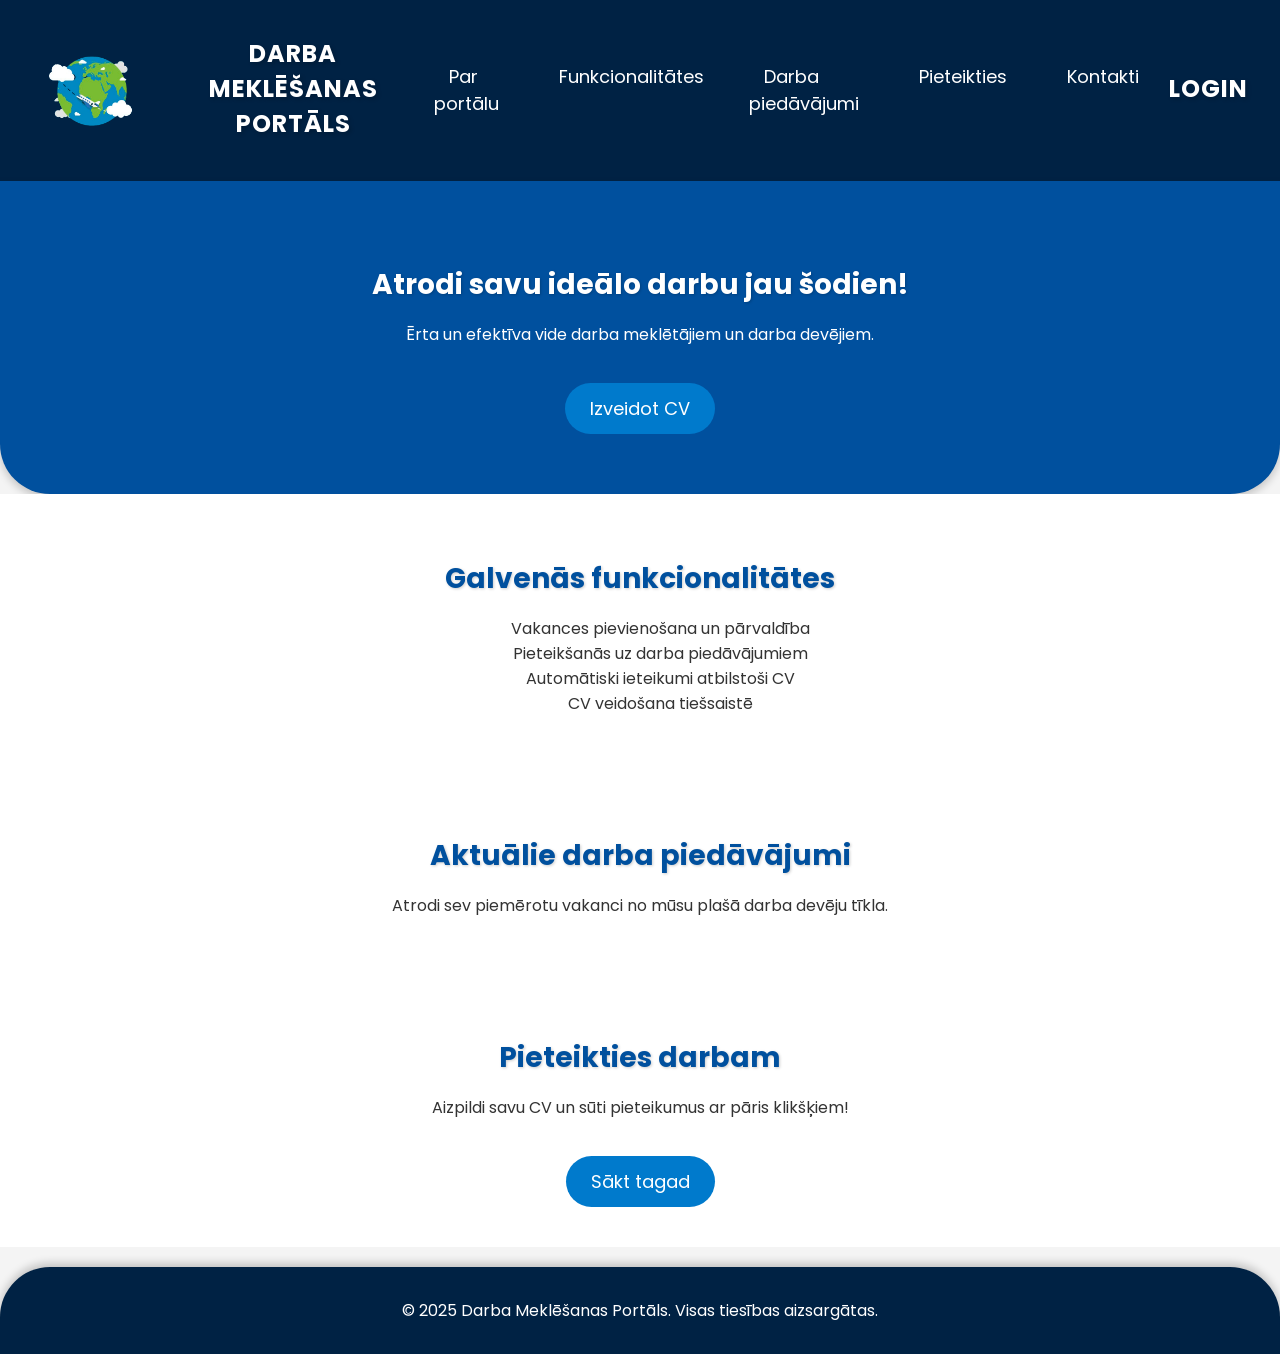
<file: index.html>
<!DOCTYPE html>
<html lang="lv">


<head>
    <meta charset="UTF-8">
    <meta name="viewport" content="width=device-width, initial-scale=1.0">

    <title>Darba Meklēšanas Portāls</title>

    <link rel="stylesheet" href="style.css">
    <link rel="shortcut icon" href="Bildes/Favicon.png" type="image/x-icon">

    <script src="BurbuluAnimacija.js"></script>

</head>


<body>


    <header>
        <div class="konteiners">
            <div class="header-left">
                <img src="Bildes/Favicon.png" alt="Logo" class="header-logo">
                <h1>Darba Meklēšanas Portāls</h1>
            </div>
            <nav>
                <ul>
                    <li><a href="#Par">Par portālu</a></li>
                    <li><a href="#features">Funkcionalitātes</a></li>
                    <li><a href="#Darbi">Darba piedāvājumi</a></li>
                    <li><a href="#Pieteikties">Pieteikties</a></li>
                    <li><a href="#Kontakti">Kontakti</a></li>
                </ul>
            </nav>
            <div>
                <h1>LOGIN</h1>
            </div>
        </div>
    </header>
    
    

    <section id="sakums">
        <div class="konteiners">
            <h2>Atrodi savu ideālo darbu jau šodien!</h2>
            <p>Ērta un efektīva vide darba meklētājiem un darba devējiem.</p>
            <a href="#Pieteikties" class="btn">Izveidot CV</a>
        </div>
    </section>


    <div class="burbulu-background"></div>
    

    <section id="features">
        <div class="konteiners">
            <h2>Galvenās funkcionalitātes</h2>
            <ul>
                <li>Vakances pievienošana un pārvaldība</li>
                <li>Pieteikšanās uz darba piedāvājumiem</li>
                <li>Automātiski ieteikumi atbilstoši CV</li>
                <li>CV veidošana tiešsaistē</li>
            </ul>
        </div>
    </section>
    

    <section id="Darbi">
        <div class="konteiners">
            <h2>Aktuālie darba piedāvājumi</h2>
            <p>Atrodi sev piemērotu vakanci no mūsu plašā darba devēju tīkla.</p>
        </div>
    </section>
    

    <section id="Pieteikties">
        <div class="konteiners">
            <h2>Pieteikties darbam</h2>
            <p>Aizpildi savu CV un sūti pieteikumus ar pāris klikšķiem!</p>
            <a href="#" class="btn">Sākt tagad</a>
        </div>
    </section>
    

    <footer>
        <div class="konteiners">
            <p>&copy; 2025 Darba Meklēšanas Portāls. Visas tiesības aizsargātas.</p>
        </div>
    </footer>


</body>
</html>
</file>
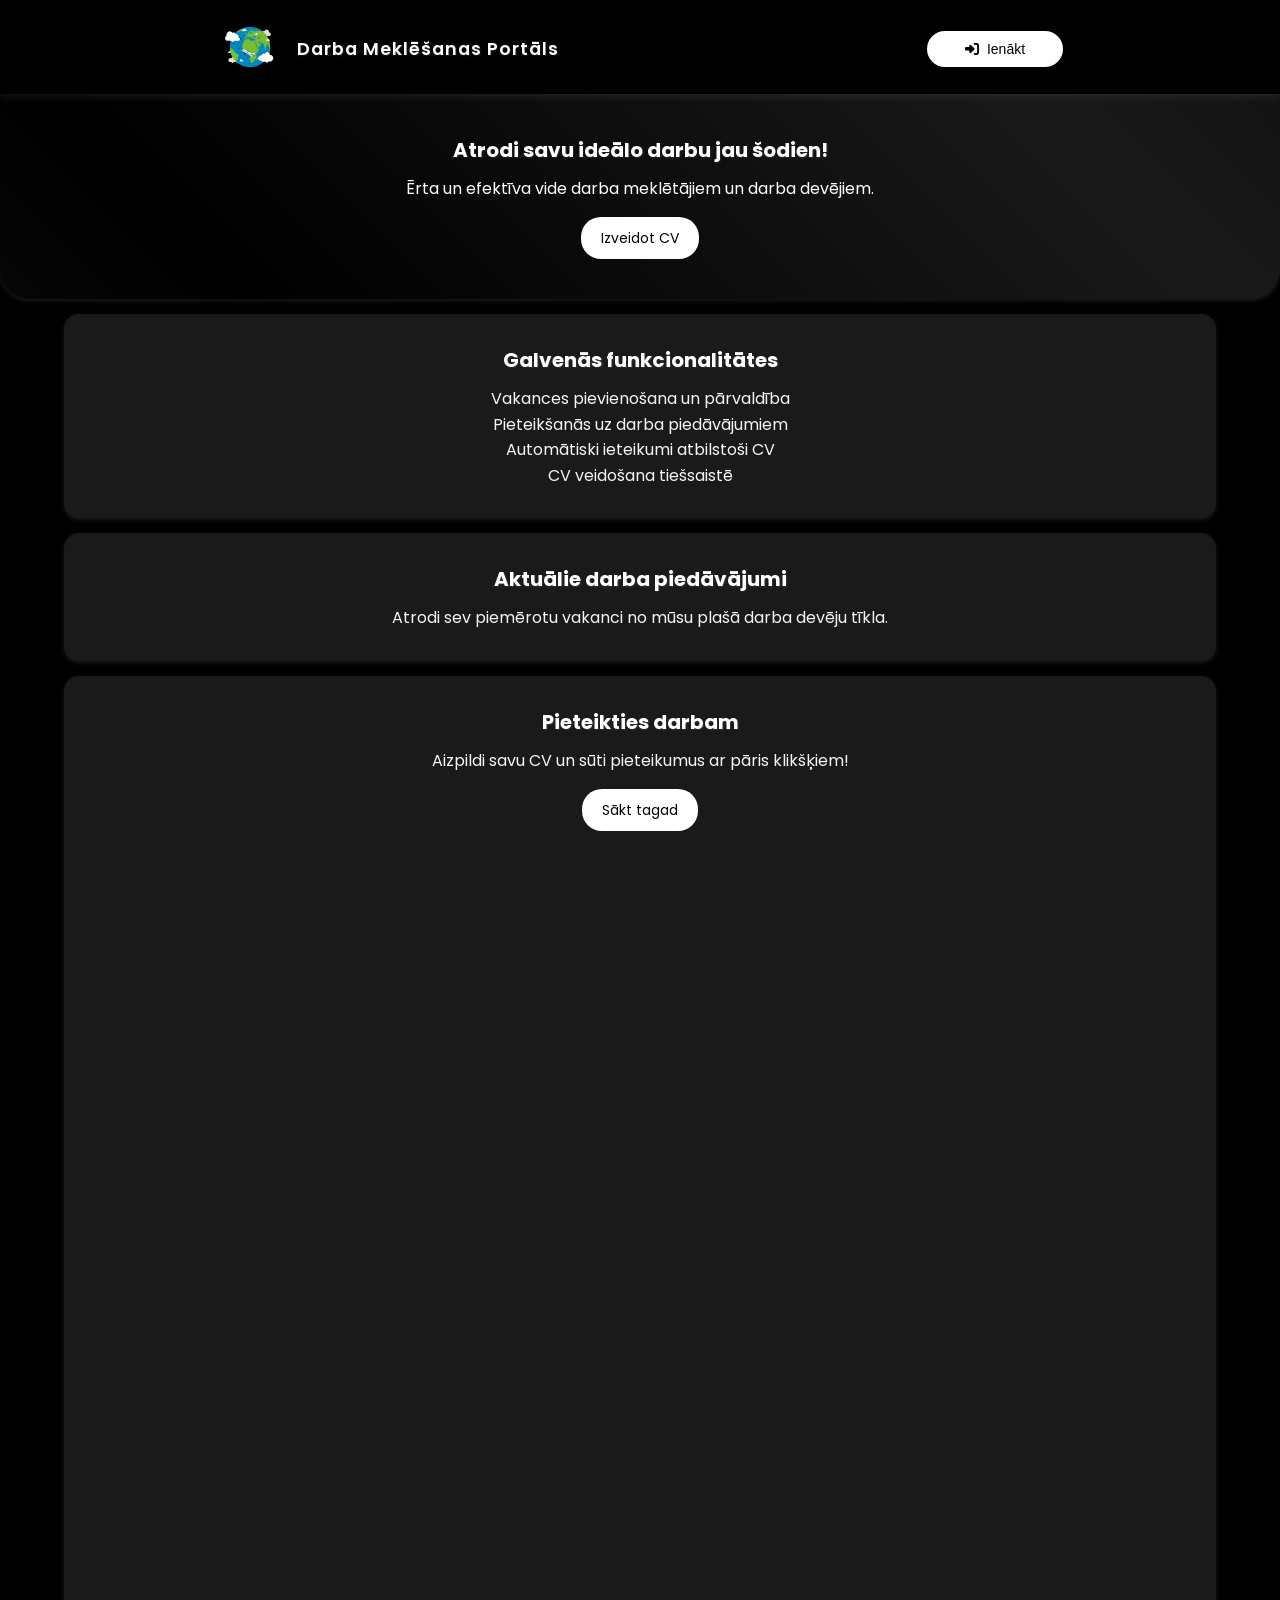
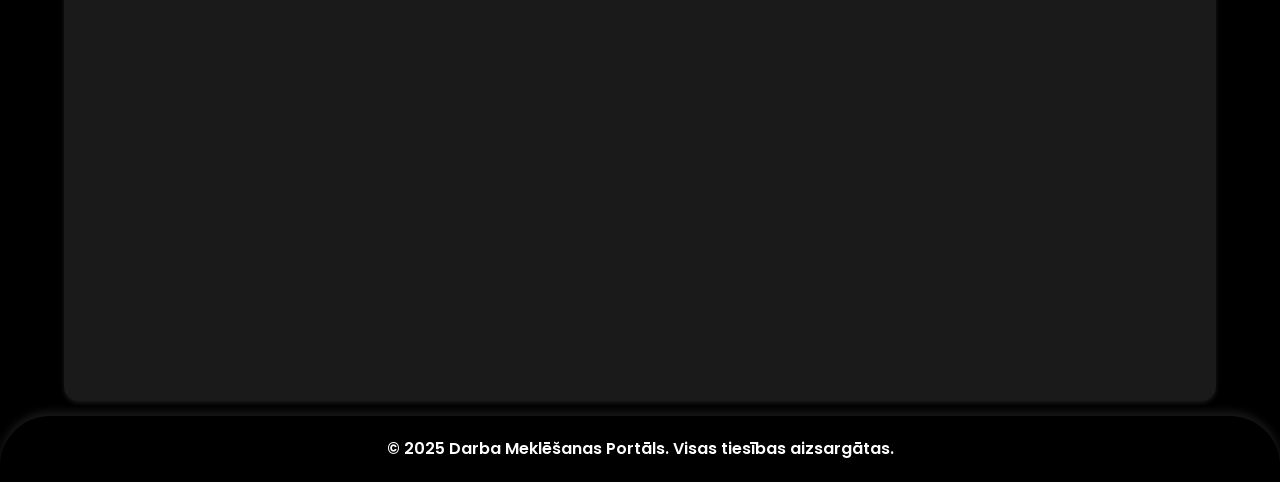
<file: DarbaMeklesanasPortals/index.html>
<!DOCTYPE html>
<html lang="lv">


<head>
    <meta charset="UTF-8">
    <meta name="viewport" content="width=device-width, initial-scale=1.0">

    <title>Darba Meklēšanas Portāls</title>

    <link rel="stylesheet" href="style.css">
    <link rel="shortcut icon" href="Bildes/Favicon.png" type="image/x-icon">
    <link rel="stylesheet" href="https://cdnjs.cloudflare.com/ajax/libs/font-awesome/6.7.2/css/all.min.css">

    <script src="BurbuluAnimacija.js"></script>
    <script src="autorizacija.js"></script>

</head>


<body>


    <header>

        <div class="konteiners">

            <div class="header-left">
                <img src="Bildes/Favicon.png" alt="Logo" class="header-logo">
                <h1>Darba Meklēšanas Portāls</h1>
            </div>

            <nav>
                <ul>
                    <li><a href="#Par">Par portālu</a></li>
                    <li><a href="#features">Funkcionalitātes</a></li>
                    <li><a href="#Darbi">Darba piedāvājumi</a></li>
                    <li><a href="#Pieteikties">Pieteikties</a></li>
                    <li><a href="#Kontakti">Kontakti</a></li>
                </ul>
            </nav>

            <div>
                <button id="openLogin" class="login-btn">
                    <i class="fa-solid fa-right-to-bracket"></i> Ienākt
                </button>
            </div>
            

        </div>

        <!--Modālais logs (Autorizācija)-->
        <div id="loginModal" class="modal">
            <div class="modal-content">
                <span class="close">&times;</span>
                <h2>Pieslēgties</h2>
                <input type="text" placeholder="Lietotājvārds" required>
                <input type="password" placeholder="Parole" required>
                <button class="btn">Ienākt</button>
                <p><a href="#">Aizmirsi paroli?</a></p>
                <p>Nav konta? <a href="#">Reģistrēties</a></p>
            </div>
        </div>

    </header>

    <section id="sakums">

        <div class="konteiners">
            <h2>Atrodi savu ideālo darbu jau šodien!</h2>
            <p>Ērta un efektīva vide darba meklētājiem un darba devējiem.</p>
            <a href="#Pieteikties" class="btn">Izveidot CV</a>
        </div>
        
    </section>


    <div class="burbulu-background"></div>
    

    <section id="features">

        <div class="konteiners">

            <h2>Galvenās funkcionalitātes</h2>
            <ul>
                <li>Vakances pievienošana un pārvaldība</li>
                <li>Pieteikšanās uz darba piedāvājumiem</li>
                <li>Automātiski ieteikumi atbilstoši CV</li>
                <li>CV veidošana tiešsaistē</li>
            </ul>

        </div>

    </section>
    

    <section id="Darbi">

        <div class="konteiners">
            <h2>Aktuālie darba piedāvājumi</h2>
            <p>Atrodi sev piemērotu vakanci no mūsu plašā darba devēju tīkla.</p>
        </div>

    </section>
    

    <section id="Pieteikties">

        <div class="konteiners">
            <h2>Pieteikties darbam</h2>
            <p>Aizpildi savu CV un sūti pieteikumus ar pāris klikšķiem!</p>
            <a href="#" class="btn">Sākt tagad</a>
        </div>

    </section>
    

    <footer>

        <div class="konteiners">
            <p>&copy; 2025 Darba Meklēšanas Portāls. Visas tiesības aizsargātas.</p>
        </div>

    </footer>

</body>

</html>
</file>
<file: style.css>
@import url('https://fonts.googleapis.com/css2?family=Poppins:ital,wght@0,100;0,200;0,300;0,400;0,500;0,600;0,700;0,800;0,900;1,100;1,200;1,300;1,400;1,500;1,600;1,700;1,800;1,900&display=swap');

/*___________________________________________________________________________________________________________________________________________*/

*{
    z-index: 2;
}

:root {
    --primary-color: #002244;
    --secondary-color: #00509E;
    --accent-color: #007acc;
    --text-color: #333;
    --background-color: #f4f4f4;
    --white: #ffffff;
    --gray: #c0c0c0;
    --shadow-color: rgba(0, 0, 0, 0.2);
}

body {
    font-family: 'Poppins', sans-serif;
    margin: 0;
    padding: 0;
    background-color: var(--background-color);
    color: var(--text-color);
}

/*________________________________________________________________RITJOSLA___________________________________________________________________________*/

html {
    scroll-behavior: smooth;
}

::-webkit-scrollbar {
    width: 15px; 
}


::-webkit-scrollbar-track {
    background: var(--primary-color); 
    border-radius: 10px; 
}


::-webkit-scrollbar-thumb {
    background: var(--accent-color); 
    border-radius: 10px;
    transition: background 0.3s ease;
}


::-webkit-scrollbar-thumb:hover {
    background: var(--secondary-color); 
}


/*________________________________________________________________HEADERIS___________________________________________________________________________*/

header .konteiners {
    width: 95%;
    margin: 0 auto;
    display: flex;
    justify-content: space-between;  
    align-items: center;  
}

header {
    background: var(--primary-color);
    color: var(--white);
    padding: 20px 0;
    box-shadow: 0 4px 8px var(--shadow-color);
}

.header-left {
    display: flex;
    align-items: center;  
}

.header-logo {
    width: 120px; 
    height: auto;
    margin-right: 15px;  
}

header h1 {
    font-size: 24px;
    letter-spacing: 1px;
    font-weight: bold;
    text-transform: uppercase;
    color: var(--white);
}

/*______________________________________________________________SĀKUMLAPA_____________________________________________________________________________*/

#sakums h2{
    color: var(--white);
}

h1, h2 {
    font-family: 'Poppins', sans-serif;
    text-align: center;
}

h1 {
    font-size: 36px;
    color: var(--primary-color);
    text-shadow: 2px 2px 4px var(--shadow-color);
    margin-bottom: 20px;
}

h2 {
    font-size: 28px;
    color: var(--secondary-color);
    text-shadow: 1px 1px 3px var(--shadow-color);
    margin-bottom: 15px;
}

.konteiners ul{
    list-style: none;
}

nav ul {
    display: flex;
    padding: 0;
    margin-top: 15px;
    list-style: none;
    justify-content: space-evenly;  /* Center the navigation */
    width: 100%;
}

nav ul li {
    margin: 0 15px;
}

nav ul li a {
    color: var(--white);
    text-decoration: none;
    font-size: 18px;
    padding: 8px 15px;
    border-radius: 20px;
    transition: background 0.3s ease, color 0.3s ease;
}

nav ul li a:hover {
    background: var(--white);
    color: var(--primary-color);
}

#sakums {
    background: var(--secondary-color);
    color: var(--white);
    text-align: center;
    padding: 60px 0;
    border-radius: 0 0 50px 50px;
    box-shadow: 0 4px 8px var(--shadow-color);
}

#features, #Darbi, #Pieteikties {
    background: var(--white);
    padding: 40px 0;
    text-align: center;
}

.btn {
    display: inline-block;
    background: var(--accent-color);
    color: var(--white);
    padding: 12px 25px;
    text-decoration: none;
    font-size: 18px;
    border-radius: 30px;
    margin-top: 20px;
    transition: background 0.3s ease, transform 0.2s ease;
}

.btn:hover {
    background: var(--gray);
    transform: scale(1.05);
}

/*____________________________________________________________BURBUĻU ANIMĀCIJA_______________________________________________________________________________*/

.burbulu-background {
    position: absolute;
    width: 100%;
    height: 760px; 
    pointer-events: none;
    overflow: hidden;
    z-index: 1; 
}


.burbulis {
    position: absolute;
    bottom: -50px;
    width: 30px;
    height: 30px;
    background: radial-gradient(circle, rgba(0, 183, 255, 0.8), rgba(0, 183, 255, 0.3));
    border-radius: 50%;
    opacity: 0.7;
    animation: rise linear infinite;
}

@keyframes rise {
    0% {
        transform: translateY(0);
        opacity: 0.7;
    }
    100% {
        transform: translateY(-100vh);
        opacity: 0;
    }
}

/*____________________________________________________________FOOTERIS_______________________________________________________________________________*/

footer {
    background: var(--primary-color);
    color: var(--white);
    text-align: center;
    padding: 15px 0;
    margin-top: 20px;
    border-radius: 50px 50px 0 0;
    box-shadow: 0 -4px 8px var(--shadow-color);
}

/*___________________________________________________________________________________________________________________________________________*/
</file>
<file: DarbaMeklesanasPortals/style.css>
@import url('https://fonts.googleapis.com/css2?family=Poppins:ital,wght@0,100;0,200;0,300;0,400;0,500;0,600;0,700;0,800;0,900;1,100;1,200;1,300;1,400;1,500;1,600;1,700;1,800;1,900&display=swap');
* {
    margin: 0;
    padding: 0;
    box-sizing: border-box;
    z-index: 2;
}

:root {
    --primary-color: #000000;
    --secondary-color: #1A1A1A;
    --accent-color: #ffffff;
    --hover-color: #e6e6e6;
    --text-color: #f5f5f5;
    --muted-color: #888888;
    --shadow-color: rgba(255, 255, 255, 0.1);
    --transition-speed: 0.3s;
}

:root.light-mode {
    --primary-color: #ffffff;      
    --secondary-color: #e5e5e5;     
    --accent-color: #000000;        
    --hover-color: #1a1a1a;        
    --text-color: #0a0a0a;          
    --muted-color: #777777;
    --shadow-color: rgba(0, 0, 0, 0.1); 
}

body {
    position: relative;
    font-family: 'Poppins', sans-serif;
    background-color: var(--primary-color);
    color: var(--text-color);
    line-height: 1.6;
    transition: background var(--transition-speed), color var(--transition-speed);
}


/*________________________________________________________________RITJOSLAS STILS________________________________________________________________ */

html {
    scroll-behavior: smooth;
}

::-webkit-scrollbar {
    width: 10px;
}

::-webkit-scrollbar-track {
    background: var(--secondary-color);
}

::-webkit-scrollbar-thumb {
    background: var(--accent-color);
    border-radius: 10px;
    transition: background var(--transition-speed);
}

::-webkit-scrollbar-thumb:hover {
    background: var(--hover-color);
}

/*________________________________________________________________HEADER________________________________________________________________ */

header {
    background: var(--primary-color);
    color: var(--accent-color);
    position: sticky;
    top: 0;
    z-index: 1000;
    box-shadow: 0 2px 8px var(--shadow-color);
    animation: slideDown 0.6s ease-out;
}

header .konteiners {
    width: 95%;
    margin: 0 auto;
    padding: 12px 0;
    display: flex;
    justify-content: space-between;
    align-items: center;
}

.header-left {
    display: flex;
    align-items: center;
    gap: 12px;
}

.header-left a {
    display: contents;
}

.header-logo {
    width: 70px;
    height: auto;
    transition: transform var(--transition-speed);
}

.header-logo:hover {
    transform: scale(1.1) rotate(5deg);
}

header h1 {
    font-size: 1.1rem;
    font-weight: 600;
    letter-spacing: 1px;
    color: var(--accent-color);
    margin-top: 13px;
}

.theme-toggle {
    background: var(--accent-color);
    color: var(--primary-color);
    border: 2px solid var(--primary-color);
    border-radius: 50px;
    padding: 6px 14px;
    margin: auto 20px;
    font-size: 18px;
    cursor: pointer;
    transition: all var(--transition-speed);
}

.theme-toggle:hover {
    background: var(--hover-color);
    transform: scale(1.1);
}

.menu-toggle {
    display: none;
    font-size: 26px;
    background: none;
    position: relative;
    top: 10px;
    border: none;
    color: var(--accent-color);
    cursor: pointer;
    padding: 8px;
    transition: transform 0.3s ease;
}

/*________________________________________________________________NAVIGĀCIJA________________________________________________________________ */

nav ul {
    list-style: none;
    display: flex;
    gap: 18px;
}

nav ul li a {
    text-decoration: none;
    color: var(--accent-color);
    font-size: 0.95rem;
    padding: 8px 16px;
    border-radius: 20px;
    transition: 
        background var(--transition-speed),
        color var(--transition-speed),
        transform var(--transition-speed) cubic-bezier(0.4, 0, 0.2, 1);
}

nav ul li a:hover {
    background: var(--accent-color);
    color: var(--primary-color);
}

/*________________________________________________________________ANIMĀCIJAS________________________________________________________________ */

@keyframes slideDown {
    0% {
        opacity: 0;
        transform: translateY(-20px);
    }
    100% {
        opacity: 1;
        transform: translateY(0);
    }
}

/*=============== Login poga ===============*/
.login-btn a {
    text-decoration: none;
    color: #000;
}

.login-btn {
    display: flex;
    align-items: center;
    justify-content: center;
    background: #fff;
    color: #000;
    font-size: 14px;
    padding: 10px 20px;
    border: 2px solid #000;
    border-radius: 30px;
    cursor: pointer;
    transition: transform 0.3s ease, box-shadow 0.3s ease, background 0.3s ease;
    box-shadow: 0 4px 6px rgba(0, 0, 0, 0.15);
    min-width: 140px;
    white-space: nowrap;
}

.login-btn i {
    padding-right: 8px;
}

.login-btn:hover {
    background: var(--secondary-color);
    color: var(--accent-color);
    transform: scale(1.05);
    box-shadow: 0 8px 12px rgba(0, 0, 0, 0.25);
}

/*=============== Dropdown: Pirms Login ===============*/
.login-container {
    position: relative;
    display: inline-block;
}

.login-dropdown {
    display: none;
    position: absolute;
    top: 48px;
    left: 50%;
    transform: translateX(-50%) scale(0.95);
    background: #fff;
    border: 2px solid #000;
    border-radius: 20px;
    box-shadow: 0 6px 12px rgba(0, 0, 0, 0.2);
    min-width: 160px;
    padding: 10px 0;
    opacity: 0;
    z-index: 100;
    transition: opacity 0.3s ease, transform 0.3s ease;
}

.login-dropdown.show {
    display: block;
    opacity: 1;
    transform: translateX(-50%) scale(1);
}

.dropdown-option {
    padding: 10px 20px;
    color: var(--primary-color);
    background: var(--accent-color);
    cursor: pointer;
    transition: background 0.3s ease, transform 0.2s ease;
    border-radius: 30px;
    margin: 6px 10px;
    font-weight: 500;
}

.dropdown-option a{
   color: var(--primary-color); 
   text-decoration: none;
   display: flex;
   justify-content: center;
   text-align: center;
}

.dropdown-option a:hover{
   color: var(--accent-color); 
   text-decoration: none;
}

/*=============== Profile Poga: Pēc Login ===============*/
.profile-container {
    position: relative;
    display: inline-block;
}

.profile-dropdown {
    visibility: hidden;
    opacity: 0;
    position: absolute;
    top: 55px;
    left: 50%;
    transform: translateX(-50%) scale(0.95);
    background: #fff;
    border: 2px solid #000;
    border-radius: 20px;
    box-shadow: 0 6px 12px rgba(0, 0, 0, 0.2);
    padding: 10px 0;
    min-width: 160px;
    z-index: 100;
    transition: opacity 0.3s ease, transform 0.3s ease, visibility 0s linear 0.3s;
}

.profile-dropdown.show {
    visibility: visible;
    opacity: 1;
    transform: translateX(-50%) scale(1);
    transition-delay: 0s;
}

.profile-btn {
    display: flex;
    align-items: center;
    background: #fff;
    color: #000;
    font-size: 14px;
    padding: 10px 20px;
    border: 2px solid #000;
    border-radius: 30px;
    cursor: pointer;
    transition: background 0.3s ease, transform 0.2s ease, box-shadow 0.3s ease;
    box-shadow: 0 4px 6px rgba(0, 0, 0, 0.15);
    white-space: nowrap;
}

.profile-btn img {
    width: 28px;
    height: 28px;
    border-radius: 50%;
    margin-right: 10px;
    object-fit: cover;
    transition: transform 0.3s ease;
}

.profile-btn:hover {
    background: var(--secondary-color);
    color: var(--accent-color);
    transform: scale(1.05);
    box-shadow: 0 8px 12px rgba(0, 0, 0, 0.25);
}

.profile-btn i {
    margin-right: 6px;
}

.profile-dropdown .dropdown-option:hover,
.login-dropdown .dropdown-option:hover {
    background: var(--primary-color);
    color: var(--accent-color);
    transform: translateX(5px);
    border: 2px solid #000;
}


.profile-dropdown .dropdown-option:hover a,
.login-dropdown .dropdown-option:hover a {
    color: var(--accent-color);
    text-decoration: none; 
}

@keyframes neonGlow {
  0% {
    box-shadow: 0 0 3px #ffeb00, 0 0 6px #ffeb00;
  }
  50% {
    box-shadow: 0 0 4px #d6c300, 0 0 8px #d6c300;
  }
  100% {
    box-shadow: 0 0 3px #ffeb00, 0 0 6px #ffeb00;
  }
}

#admin {
    background-color: #ffeb00;
    border: none;
    animation: neonGlow 2s infinite ease-in-out;
}

#admin a{
    color: #000;
}

/*______________________________________________________________MODĀLAISLOGS_____________________________________________________________________________*/

#forgotPasswordModal {
    display: none;
    opacity: 0;
    transform: scale(0.95);
    transition: opacity 0.3s ease, transform 0.3s ease;
}

#forgotPasswordModal.show {
    display: flex;
    opacity: 1;
    transform: scale(1);
}

#forgotPasswordModal #forgotPasswordMessage{
    color: #f44336;
    font-size: 0.8rem;
}


.modal {
    display: none;
    position: fixed;
    z-index: 1000;
    left: 0; top: 0;
    width: 100%; height: 100%;
    background-color: rgba(0, 0, 0, 0.85);
    display: flex;
    justify-content: center;
    align-items: center;
    visibility: hidden;
    opacity: 0;
    transition: opacity var(--transition-speed) ease, visibility var(--transition-speed) ease;
    font-family: 'Poppins', sans-serif;
}

.modal.show {
    visibility: visible;
    opacity: 1;
    scale: 1.2;
}

.modal-content {
    background: var(--primary-color); 
    padding: 24px 28px;
    border-radius: 12px;
    width: 350px;
    max-width: 90%;
    text-align: center;
    position: relative;
    border: 1px solid var(--secondary-color); 
    animation: fadeInScale var(--transition-speed) ease forwards;
}

@keyframes fadeInScale {
    0% {
        opacity: 0;
        transform: scale(0.85);
    }
    100% {
        opacity: 1;
        transform: scale(1);
    }
}

.modal-content h2 {
    color: var(--accent-color); 
    font-size: 20px;
    font-weight: 700;
    margin-bottom: 16px;
}

/*_______________Close Poga_______________*/

.close {
    position: absolute;
    top: 14px;
    right: 18px;
    font-size: 22px;
    cursor: pointer;
    color: var(--muted-color); 
    transition: color var(--transition-speed) ease, transform var(--transition-speed) ease;
    user-select: none;
}

.close:hover {
    color: var(--accent-color); 
    transform: rotate(90deg);
}

/*_______________Input Lauki_______________*/


.modal-content input {
    width: 100%;
    padding: 12px 14px;
    margin: 10px 0;
    border: 1px solid var(--secondary-color); 
    border-radius: 6px;
    font-size: 15px;
    background: var(--secondary-color); 
    color: var(--accent-color); 
    transition: border-color var(--transition-speed) ease, box-shadow var(--transition-speed) ease;
    font-weight: 400;
}

.modal-content input::placeholder {
    color: var(--muted-color); 
}

.modal-content input:focus {
    border-color: var(--hover-color); 
    outline: none;
    box-shadow: 0 0 8px 2px var(--hover-color);
}

.custom-file-upload {
    display: inline-block;
    padding: 10px 20px;
    background-color: var(--secondary-color);
    color: var(--accent-color);
    font-weight: bold;
    font-size: 14px;
    border: 2px solid var(--accent-color);
    border-radius: 8px;
    cursor: pointer;
    transition: background-color var(--transition-speed), color var(--transition-speed), transform var(--transition-speed);
    box-shadow: 0 4px 10px var(--shadow-color);
}

.custom-file-upload:hover {
    background-color: var(--hover-color);
    color: var(--primary-color);
    transform: translateY(-2px);
}

#file-name {
    display: inline-block;
    color: var(--muted-color);
    max-width: 210px;
    white-space: nowrap;
    overflow: hidden;
    text-overflow: ellipsis;
    vertical-align: middle;
}

input[type="file"] {
    display: none;
}

/*_______________Pogas_______________*/

.modal-content .btn {
    background: var(--accent-color); 
    color: var(--primary-color); 
    border: none;
    padding: 12px 0;
    font-size: 15px;
    font-weight: 700;
    border-radius: 25px;
    cursor: pointer;
    text-transform: uppercase;
    transition: background var(--transition-speed) ease, color var(--transition-speed) ease, transform 0.2s ease;
    width: 100%;
    box-shadow: 0 4px 10px var(--shadow-color);
}

.modal-content .btn:hover {
    background: var(--hover-color); 
    color: var(--primary-color); 
    transform: scale(1.05);
    box-shadow: 0 6px 14px var(--shadow-color);
}

/*_______________Info Teksts un saites_______________*/

.modal-content p {
    margin-top: 14px;
    font-size: 13px;
    color: var(--muted-color); 
}

.modal-content a {
    color: var(--accent-color); 
    font-weight: 600;
    text-decoration: none;
    transition: color var(--transition-speed) ease, text-decoration var(--transition-speed) ease;
}

.modal-content a:hover {
    color: var(--hover-color); 
    text-decoration: underline;
}

/*______________________________________________________________SĀKUMLAPA_____________________________________________________________________________*/

#sakums h2 {
    color: var(--accent-color); 
    animation: fadeInUp 1.5s ease-out;
}

h1, h2 {
    font-family: 'Poppins', sans-serif;
    text-align: center;
}

h1 {
    font-size: 24px; 
    color: var(--accent-color);
    text-shadow: 1px 1px 2px var(--shadow-color); 
    margin-bottom: 15px; 
}

h2 {
    font-size: 20px; 
    color: var(--accent-color);
    text-shadow: 1px 1px 2px var(--shadow-color); 
    margin-bottom: 10px; 
}

.konteiners ul {
    list-style: none;
}

#sakums {
    background: var(--primary-color);
    color: var(--accent-color);
    text-align: center;
    padding: 40px 0; 
    border-radius: 0 0 30px 30px; 
    box-shadow: 0 2px 4px var(--shadow-color); 
    position: relative;
    overflow: hidden;
}

#sakums::before {
    content: '';
    position: absolute;
    top: -50%; 
    left: -50%; 
    width: 200%; 
    height: 200%; 
    background: linear-gradient(45deg, var(--accent-color), var(--primary-color), var(--accent-color), var(--primary-color));
    opacity: 0.1;
    z-index: -1;
    animation: gradientShift 10s infinite alternate;
}

@keyframes gradientShift {
    0% {
        transform: translate(-10%, -10%); 
    }
    100% {
        transform: translate(10%, 10%); 
    }
}

#features, #Darbi, #Pieteikties {
    background: var(--secondary-color);
    padding: 30px 0; 
    text-align: center;
    border-radius: 15px; 
    margin: 15px auto; 
    width: 90%;
    box-shadow: 0 2px 4px var(--shadow-color); 
    animation: fadeInUp 1s ease-out;
}

#Pieteikties .konteiners{
    min-height: 1265px;
}

.btn {
    display: inline-block;
    background: var(--accent-color);
    color: var(--primary-color);
    padding: 10px 20px; 
    text-decoration: none;
    font-size: 14px; 
    border-radius: 20px; 
    margin-top: 15px; 
    transition: background var(--transition-speed) ease, transform 0.2s ease, box-shadow var(--transition-speed) ease;
    cursor: pointer;
}

.btn:hover {
    background: var(--hover-color);
    color: var(--primary-color);
    transform: scale(1.05);
    box-shadow: 0 4px 8px var(--shadow-color);
}



.highlight-list {
    margin: 1rem 0;
    padding-left: 1.2rem;
}
.highlight-list li {
    margin-bottom: 0.5rem;
}

.intro-text {
    max-width: 700px;
    margin: 0 auto 1.5rem auto;
    text-align: center;
    line-height: 1.6;
}

.features-grid {
    display: grid;
    grid-template-columns: repeat(auto-fit, minmax(220px, 1fr));
    gap: 1.2rem;
    margin-top: 1rem;
}

.feature-box {
    background: #cccccc;
    color: #000000;
    padding: 1rem;
    border-radius: 10px;
    box-shadow: 0 2px 8px var(--shadow-color);
    transition: transform var(--transition-speed) ease, box-shadow var(--transition-speed) ease;
    cursor: pointer;
}

.feature-box:hover {
    transform: scale(1.03);
    box-shadow: 0 4px 18px var(--shadow-color);
    background: var(--hover-color);
    color: var(--primary-color)  !important;
}

.feature-box h3 {
    font-size: 1.1rem;
    margin-bottom: 0.5rem;
}

.feature-box p {
    font-size: 0.95rem;
    line-height: 1.4;
}

.narrow-text {
    max-width: 700px;
    margin: 0 auto 1.5rem auto;
    text-align: center;
    line-height: 1.6;
}


/*____________________________________________________________BURBUĻU ANIMĀCIJA_______________________________________________________________________________*/

.burbulu-background {
    position: absolute; 
    top: 0;
    left: 0;
    width: 100%;
    min-height: 100vh;
    height: 100%; 
    overflow: hidden;
    pointer-events: none;
}


.burbulis {
    position: absolute;
    bottom: -50px;
    width: 20px; 
    height: 20px;
    background: radial-gradient(circle, var(--hover-color) 80%, transparent 100%);
    border-radius: 50%;
    opacity: 0.7;
    animation: rise linear infinite;
    box-shadow: 0 0 10px var(--hover-color);
}

@keyframes rise {
    0% {
        transform: translateY(0);
        opacity: 0.7;
    }
    100% {
        transform: translateY(-200vh);
        opacity: 0;
    }
}


@keyframes fadeIn {
    0% {opacity: 0;}
    100% {opacity: 1;}
}

@keyframes fadeInUp {
    0% {
        opacity: 0;
        transform: translateY(20px);
    }
    100% {
        opacity: 1;
        transform: translateY(0);
    }
}

/*___________Pieteikšanās sekcija______________*/

.vakances-konteiners {
    display: grid;
    grid-template-columns: repeat(6, 1fr);
    gap: 20px;
    padding: 20px;
    box-sizing: border-box;
}

@media (max-width: 1024px) {
    .vakances-konteiners {
        grid-template-columns: repeat(2, 1fr);
    }
}

@media (max-width: 600px) {
    .vakances-konteiners {
        grid-template-columns: 1fr;
    }
}

.vacancy-box {
    background: var(--secondary-color);
    border-radius: 12px;
    box-shadow: 0 4px 10px var(--shadow-color);
    text-align: center;
    padding: 20px 15px;
    width: 250px;
    transition: transform var(--transition-speed) ease, box-shadow var(--transition-speed) ease;
    border: 1px solid var(--muted-color);
    color: var(--text-color);
    height: auto;
    display: flex;
    flex-direction: column;
    justify-content: space-between;
}

.vacancy-box:hover {
    transform: translateY(-6px);
    box-shadow: 0 8px 20px var(--shadow-color);
}

.vacancy-title {
    font-size: 1.3rem;
    color: var(--accent-color);
    font-weight: 700;
    text-transform: uppercase;
    text-overflow: ellipsis;
    overflow: hidden;
}

.vakance-image {
    width: 100%;
    height: auto;
    border-radius: 8px;
    margin-bottom: 12px;
    box-shadow: 0 2px 8px var(--shadow-color);
    margin-top: 10px;
}

.vacancy-location {
    font-size: 1rem;
    color: var(--accent-color);
    margin-top: 8px;
}

.Pazinojums {
    font-size: 1.2rem;
    height: 60px;
    color: var(--accent-color);
    background-color: #f44336; 
    padding: 15px;
    border-radius: 10px;
    text-align: center;
    width: 35%;
    box-sizing: border-box;
    margin-top: 20px;
    font-weight: 600;
    user-select: none;
}

.vacancy-box .btn {
    background: var(--accent-color);
    color: var(--primary-color);
    border: none;
    padding: 14px 20px;
    font-size: 18px;
    font-weight: 700;
    border-radius: 30px;
    cursor: pointer;
    text-transform: uppercase;
    transition: background var(--transition-speed) ease, transform 0.2s ease;
    width: 100%;
    margin-top: 15px;
}

.vacancy-box .btn:hover {
    background: var(--hover-color);
    color: var(--primary-color);
    transform: scale(1.05);
}

#vacancyButton {
    width: 90%;
    margin-left: 80px;
}

@media (max-width: 768px) {
    .vacancy-box {
        width: 90%;
        margin-bottom: 20px;
    }

    .vacancy-title {
        font-size: 1.1rem;
    }

    .vacancy-location {
        font-size: 0.9rem;
    }

    .vacancy-box .btn {
        font-size: 16px;
        padding: 12px 15px;
    }
}

.search-bar {
    width: 100%;
    max-width: 500px;
    position: relative;
    padding: 0.7rem 1rem;
    margin: 1.5rem auto 2rem auto;
    display: block;
    font-size: 1rem;
    border: 2px solid var(--accent-color);
    border-radius: 8px;
    background-color: var(--secondary-color);
    color: var(--text-color);
    box-shadow: 0 2px 6px var(--shadow-color);
    z-index: 2;
}

.filters {
    display: flex;
    flex-wrap: wrap;
    gap: 1rem;
    justify-content: center;
    margin-bottom: 2rem;
}

.filters select,
.filters input[type="number"] {
    padding: 0.7rem 1rem;
    font-size: 1rem;
    border: 2px solid var(--accent-color);
    border-radius: 8px;
    background-color: var(--secondary-color);
    color: var(--text-color);
    box-shadow: 0 2px 6px var(--shadow-color);
    transition: border-color var(--transition-speed), box-shadow var(--transition-speed);
    max-width: 180px;
}

.filters select:focus,
.filters input[type="number"]:focus {
    outline: none;
    border-color: var(--hover-color);
    box-shadow: 0 0 8px var(--accent-color);
}

.filters option {
    background-color: var(--secondary-color);
    color: var(--text-color);
}

#salaryFilter::-webkit-inner-spin-button,
#salaryFilter::-webkit-outer-spin-button {
    -webkit-appearance: none;
    margin: 0;
}

.reset-button {
    background-color: var(--accent-color);
    color: var(--primary-color);
    border: none;
    padding: 0.6rem 1rem;
    border-radius: 6px;
    font-weight: bold;
    cursor: pointer;
    box-shadow: 0 2px 5px var(--shadow-color);
    transition: background-color var(--transition-speed);
}

.reset-button:hover {
    background-color: var(--primary-color);
    color: var(--accent-color);
}

.hidden {
    display: none !important;
}

/*___________Pieteikšanās modālais logs______________*/

.openModalBtn {
    margin-top: 10px;
    padding: 12px 24px;
    font-size: 16px;
    font-weight: bold;
    background-color: var(--accent-color);
    color: var(--primary-color);
    border: none;
    border-radius: 8px;
    cursor: pointer;
    transition: background-color var(--transition-speed) ease, transform 0.2s ease;
}

.openModalBtn:hover {
    background-color: var(--primary-color);
    color: var(--accent-color);
    transform: scale(1.03);
}

.PieteiksanasModal {
    position: fixed;
    z-index: 1000;
    top: 0; left: 0;
    width: 100vw;
    height: 100vh;
    background-color: rgba(0, 0, 0, 0.9);
    display: flex;
    justify-content: center;
    align-items: center;
    opacity: 0;
    pointer-events: none;
    transition: opacity 0.4s ease;
}

.PieteiksanasModal.active {
    opacity: 1;
    pointer-events: auto;
}

.PieteiksanasModal .modal-content {
    background-color: var(--secondary-color);
    color: var(--text-color);
    display: flex;
    flex-direction: row;
    gap: 30px;
    padding: 40px;
    border-radius: 16px;
    width: 90%;
    max-width: 900px;
    position: relative;
    scale: 1.2;
    transform: scale(0.95);
    opacity: 0;
    transition: transform 0.4s ease, opacity 0.4s ease;
}

.PieteiksanasModal.active .modal-content {
    transform: scale(1);
    opacity: 1;
}

.PieteiksanasModal .modal-left {
    display: flex;
    align-items: center;
}

.PieteiksanasModal .modal-left img {
    max-width: 300px;
    height: auto;
    border-radius: 10px;
}

.company-info {
    display: flex;
    align-items: center;
    gap: 1rem;
    background-color: var(--secondary-color);
    color: var(--text-color);
    padding: 1rem 1.5rem;
    border-radius: 12px;
    box-shadow: 0 0 10px var(--shadow-color);
    transition: background-color var(--transition-speed), box-shadow var(--transition-speed);
}

.company-info:hover {
    background-color: var(--hover-color);
    box-shadow: 0 0 14px var(--shadow-color);
    color: var(--primary-color);
}

.company-info img.company-profile {
    width: 50px;
    height: 50px;
    object-fit: cover;
    border-radius: 50%;
    border: 2px solid var(--accent-color);
    transition: transform var(--transition-speed);
}

.company-info:hover img.company-profile {
    transform: scale(1.05);
}

.company-info p {
    margin: 0;
    font-size: 14px;
    font-weight: 500;
    max-width: 100%;
    overflow: hidden;
    text-overflow: ellipsis;
    white-space: nowrap;
    flex-grow: 1;
}


.PieteiksanasModal .modal-right {
    flex: 1;
    display: flex;
    flex-direction: column;
    justify-content: space-between;
    max-height: 620px;
    overflow-y: auto;
    word-wrap: break-word;
}

.PieteiksanasModal .modal-right h2 {
    font-size: 28px;
    color: var(--accent-color);
    margin-bottom: 20px;
}

.PieteiksanasModal .modal-right p {
    margin: 8px 0;
    font-size: 16px;
    line-height: 1.5;
    color: var(--accent-color);
    max-width: 100%;
    word-wrap: break-word;     
    overflow-wrap: break-word;  
    white-space: normal; 
}


.PieteiksanasModal .modal-right strong {
    color: var(--accent-color);
    display: flex;
    align-items: center;
    justify-content: center;
}

.PieteiksanasModal .closeModalBtn {
    position: absolute;
    top: 15px;
    right: 25px;
    font-size: 32px;
    color: var(--muted-color);
    cursor: pointer;
    transition: color var(--transition-speed) ease, transform var(--transition-speed) ease;
}

.PieteiksanasModal .closeModalBtn:hover {
    color: var(--accent-color);
    transform: rotate(90deg);
}

.PieteiksanasModal .modal-right button {
    margin-top: 30px;
    padding: 16px 32px;
    font-size: 18px;
    font-weight: bold;
    background-color: var(--accent-color);
    color: var(--primary-color);
    border: none;
    border-radius: 10px;
    cursor: pointer;
    transition: background-color var(--transition-speed) ease, transform 0.2s ease;
}

.PieteiksanasModal .modal-right button:hover {
    background-color: var(--primary-color);
    color: var(--accent-color);
    filter: brightness(1.1);
    transition: background-color 0.3s ease, transform 0.2s ease;
}


/*___________CV izvēles modālais logs______________*/

.modal-CVselect {
    display: none;
    position: fixed;
    z-index: 10000;
    left: 0;
    top: 0;
    width: 100%;
    height: 100%;
    overflow: auto;
    background-color: rgba(0, 0, 0, 0.6);
}

.modal-content-CVselect {
    background-color: var(--primary-color);
    margin: 5% auto;
    padding: 20px;
    border-radius: 12px;
    width: 60%;
    max-width: 600px;
    position: relative;
    color: var(--text-color);
    box-shadow: 0 4px 8px var(--shadow-color);
    top: 10rem;
}

.closeCvModalBtn {
    position: absolute;
    top: 9px;
    right: 25px;
    font-size: 32px;
    color: var(--muted-color);
    cursor: pointer;
    transition: color var(--transition-speed) ease, transform var(--transition-speed) ease;
}

.closeCvModalBtn:hover {
    color: var(--accent-color);
    transform: rotate(90deg);
}

.cv-drop-box {
    border: 2px dashed var(--muted-color);
    border-radius: 10px;
    padding: 30px;
    text-align: center;
    background-color: var(--secondary-color);
    transition: background var(--transition-speed);
    color: var(--text-color);
}

.cv-drop-box:hover .cv-item {
    background-color: var(--secondary-color);
    color: var(--accent-color);
    cursor: default;
}

#availableCvs {
    margin-top: 20px;
    max-height: 200px; 
    overflow-y: auto;
    padding-right: 5px; 
}

.cv-item {
    padding: 10px;
    margin: 5px;
    background-color: var(--secondary-color);
    color: var(--accent-color);
    border-radius: 5px;
    cursor: pointer;
    transition: background var(--transition-speed);
}

.cv-item:hover {
    background-color: var(--accent-color);
    color: var(--primary-color);
}

#submitApplicationBtn {
    background-color: var(--accent-color);
    color: var(--primary-color);
    font-size: 18px;
    padding: 12px 25px;
    border: none;
    border-radius: 5px;
    cursor: pointer;
    margin-top: 15px;
    transition: background-color 0.3s ease;
    width: 100%;
}

#submitApplicationBtn:hover {
    background-color: var(--secondary-color);
    color: var(--accent-color);
}

.PieteiksanasModal::-webkit-scrollbar,
.modal-CVselect::-webkit-scrollbar {
    width: 8px;
}

.PieteiksanasModal::-webkit-scrollbar-thumb,
.modal-CVselect::-webkit-scrollbar-thumb {
    background-color: var(--muted-color);
    border-radius: 10px;
}

/*____________________________________________________________FOOTERIS_______________________________________________________________________________*/

footer {
    background: var(--primary-color);
    color: var(--accent-color); 
    text-align: center;
    padding: 20px 0;
    margin-top: auto;
    border-radius: 50px 50px 0 0;
    box-shadow: 0 -4px 8px var(--shadow-color);
    animation: fadeInUp 1s ease-out;
    position: relative;
    bottom: 0;
    width: 100%;
    font-size: 1rem;
    font-weight: 600;
    user-select: none;
}

footer p{
    padding: 0px 5px;
}


@keyframes fadeInUp {
    0% {
        opacity: 0;
        transform: translateY(20px);
    }
    100% {
        opacity: 1;
        transform: translateY(0);
    }
}

/*____________________________________________________________RESPONSIVITĀTE_______________________________________________________________________________*/

@media screen and (max-width: 1670px) {

    .vakances-konteiners{
        grid-template-columns: repeat(5, 1fr);
    }
}

@media screen and (max-width: 1555px) {

    .vakances-konteiners{
        grid-template-columns: repeat(4, 1fr);
        width: 100%;
    }
}

@media (max-width: 1378px) {

    header .konteiners{
        justify-content: space-evenly;
    }

    .header-left h1{
        margin-top: 20px;
    }

    nav ul {
        flex-direction: column;
        position: absolute;
        top: 100%;
        right: 0;
        background-color: var(--primary-color);
        width: 100%;
        display: none;
        gap: 0;
        padding: 12px 0;
        z-index: 999;
        box-shadow: 0 6px 12px rgba(0, 0, 0, 0.2);
    }

    nav ul.show {
        display: flex;
    }

    nav ul li {
        width: 100%;
        text-align: center;
    }

    nav ul li a {
        display: block;
        padding: 14px 0;
        font-size: 1rem;
    }

    .menu-toggle {
        display: block;
        position: relative;
        top: 3px;
    }

    .theme-toggle{
        position: relative;
        top: 5px;
    }

    header .konteiners {
        flex-wrap: wrap;
    }

    .login-btn, .login-container {
        margin-top: 10px;
        position: relative;
        bottom: 3px;
    }

    .profile-container{
        margin-top: 10px;
    }
}

@media screen and (max-width: 1240px) {

    .vakances-konteiners{
        grid-template-columns: repeat(3, 1fr);
        width: 100%;
    }

}


@media screen and (max-width: 800px) {

    .scroll-container {
        overflow-y: scroll;       
        scrollbar-width: none;     
        -ms-overflow-style: none; 
    }

    .scroll-container::-webkit-scrollbar {
        display: none;            
    }

}

@media screen and (max-width: 790px) {

    .features-grid{
        grid-template-columns: repeat(1, 1fr);
        width: 100%;
    }
}


@media screen and (max-width: 1024px) {
    nav ul {
        gap: 0.7rem;
        font-size: 0.9rem;
    }

    .modal-content {
        flex-direction: column;
    }

    .modal-left, .modal-right {
        width: 80%;
        margin: auto;
    }

    .modal-left img {
        max-width: 100%;
    }
}

@media screen and (max-width: 940px) {
    header .konteiners {
        align-items: flex-start;
    }

    .header-left {
        width: 100%;
        justify-content: center;
        margin-bottom: 1rem;
    }

    nav ul {
        flex-direction: column;
        gap: 0.5rem;
        width: 100%;
    }

    .theme-toggle {
        position: relative;
        right: 10px;
    }

    .profile-container, .login-container{
        margin-right: 50px;
    }

    .login-container{
        margin-right: 40px;
    }

    .menu-toggle {
        position: relative;
        top: 10px;
        right: 15px;
    }


    .vakances-konteiners {
        gap: 1rem;
        justify-content: center;
        grid-template-columns: repeat(2, 1fr);
    }

    .vacancy-box {
        width: 100%;
        max-width: 90%;
    }

    .search-bar {
        width: 100%;
        margin-bottom: 1rem;
    }

    .modal-content {
        flex-direction: column;
    }

    .modal-content-CVselect {
        width: 95%;
    }
}

@media (max-width: 1175px) {
    .PieteiksanasModal .modal-content {
        flex-direction: column;
        padding: 10px;
        scale: 0.9;
    }

    .PieteiksanasModal .modal-left img {
        border-radius: 8px 8px 0 0;
        margin: auto;
    }

    .PieteiksanasModal .modal-right {
        padding: 10px;
        width: 80%;
        margin: auto;
    }

    .PieteiksanasModal .modal-left {
        padding: 10px;
        width: 80%;
        margin: auto;
    }
}

@media (max-width: 718px) {
    .vakances-konteiners {
        display: flex;
        flex-wrap: wrap;
        gap: 1rem;
        justify-content: center;
    }

}

@media (max-width: 670px) {
    .PieteiksanasModal .modal-content {
        flex-direction: column;
        padding: 10px;
    }

    .username-ellipsis {
        max-width: 170px; 
        white-space: nowrap;
        overflow: hidden;
        text-overflow: ellipsis;
        vertical-align: middle;
    }


}

@media screen and (max-width: 480px) {
    h1 {
        font-size: 1.4rem;
    }

    h2 {
        font-size: 1.2rem;
    }

    nav ul {
        font-size: 0.9rem;
    }

    .vacancy-title {
        font-size: 1rem;
    }

    .vacancy-box button {
        font-size: 0.9rem;
    }

    .modal-content {
        padding: 1rem;
        scale: 0.8;
    }

    .btn, button {
        padding: 0.6rem 1rem;
        font-size: 0.9rem;
    }
}
</file>
